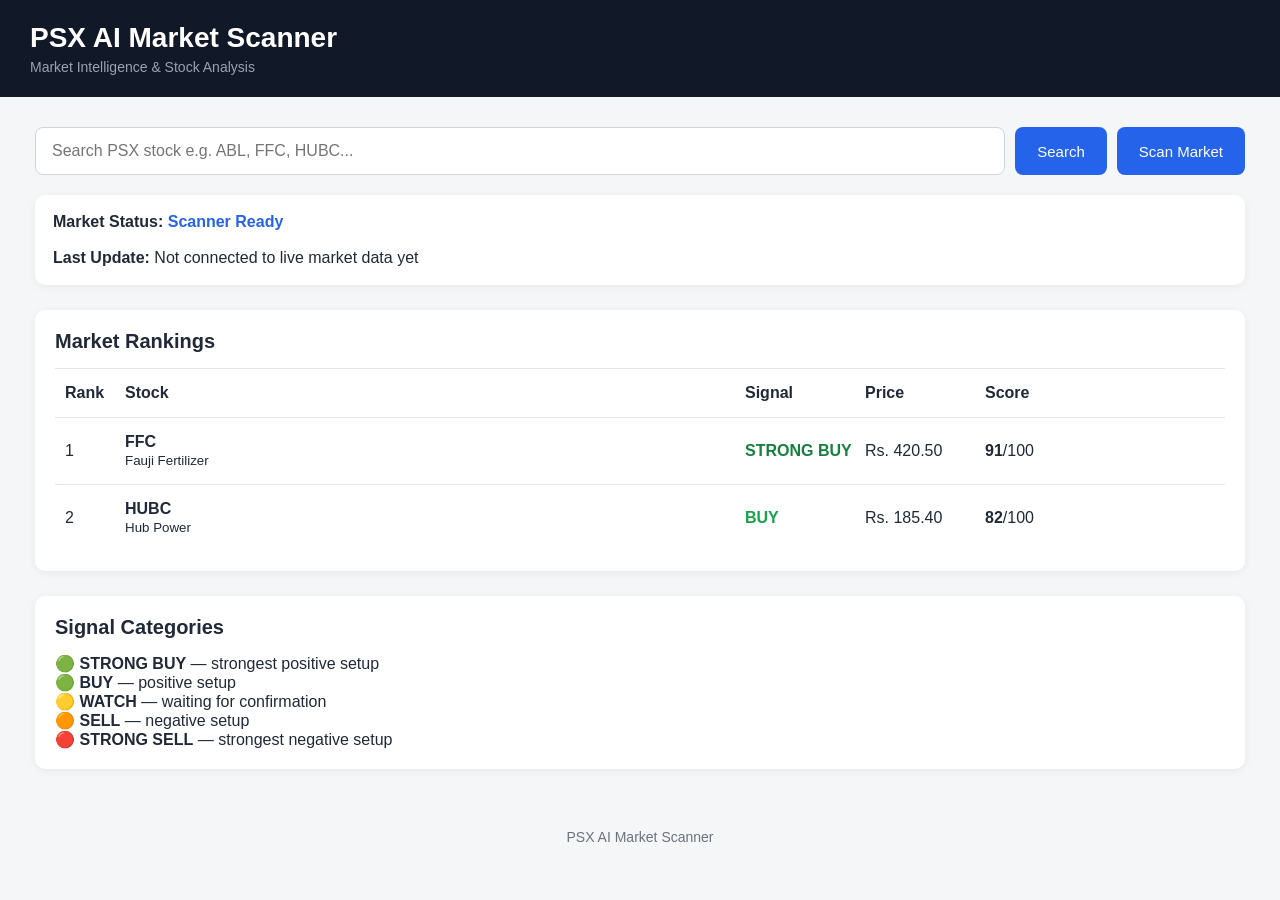
<file: index.html>
<!DOCTYPE html>
<html lang="en">
<head>
    <meta charset="UTF-8">
    <meta name="viewport" content="width=device-width, initial-scale=1.0">

    <title>PSX AI Market Scanner</title>

    <link rel="stylesheet" href="style.css">
</head>

<body>

<header>
    <h1>PSX AI Market Scanner</h1>
    <p>Market Intelligence & Stock Analysis</p>
</header>

<div class="container">

    <div class="top-bar">

        <input
            type="text"
            id="stockSearch"
            class="search-box"
            placeholder="Search PSX stock e.g. ABL, FFC, HUBC..."
        >

        <button onclick="searchStock()">Search</button>

        <button onclick="scanMarket()">Scan Market</button>

    </div>

    <div class="market-status">

        <strong>Market Status:</strong>

        <span class="status-ready">
            Scanner Ready
        </span>

        <br><br>

        <strong>Last Update:</strong>

        <span id="lastUpdate">
            Not connected to live market data yet
        </span>

    </div>

    <div class="section">

        <h2>Market Rankings</h2>

        <div
            class="stock-row"
            style="font-weight:bold; cursor:default;"
        >

            <div>Rank</div>
            <div>Stock</div>
            <div>Signal</div>
            <div>Price</div>
            <div>Score</div>

        </div>

        <div id="stockList">

            <div class="empty-message">
                Click "Scan Market" to run the scanner.
            </div>

        </div>

    </div>

    <div class="section">

        <h2>Signal Categories</h2>

        <p>🟢 <strong>STRONG BUY</strong> — strongest positive setup</p>

        <p>🟢 <strong>BUY</strong> — positive setup</p>

        <p>🟡 <strong>WATCH</strong> — waiting for confirmation</p>

        <p>🟠 <strong>SELL</strong> — negative setup</p>

        <p>🔴 <strong>STRONG SELL</strong> — strongest negative setup</p>

    </div>

</div>

<footer>
    PSX AI Market Scanner
</footer>

<script>

const sampleStocks = [

    {
        symbol: "FFC",
        name: "Fauji Fertilizer",
        price: 420.50,
        score: 91
    },

    {
        symbol: "HUBC",
        name: "Hub Power",
        price: 185.40,
        score: 82
    },

   {
    symbol: "ABL",
    name: "Allied Bank",
    price: null,
    score: 76
},

    {
        symbol: "BOP",
        name: "Bank of Punjab",
        price: 30.10,
        score: 61
    },

    {
        symbol: "CNERGY",
        name: "Cnergyico",
        price: 8.95,
        score: 39
    },

    {
        symbol: "MDTL",
        name: "Media Times",
        price: 1.85,
        score: 18
    }

];

function getSignal(score) {

    if (score >= 85) {
        return {
            text: "STRONG BUY",
            className: "strong-buy"
        };
    }

    if (score >= 70) {
        return {
            text: "BUY",
            className: "buy"
        };
    }

    if (score >= 45) {
        return {
            text: "WATCH",
            className: "watch"
        };
    }

    if (score >= 25) {
        return {
            text: "SELL",
            className: "sell"
        };
    }

    return {
        text: "STRONG SELL",
        className: "strong-sell"
    };

}

function scanMarket() {

    const stockList =
        document.getElementById("stockList");

    stockList.innerHTML = "";

    const sortedStocks =
        [...sampleStocks].sort(
            (a, b) => b.score - a.score
        );

    sortedStocks.forEach((stock, index) => {

        const signal =
            getSignal(stock.score);

        const row =
            document.createElement("div");

        row.className =
            "stock-row stock-data";

        row.innerHTML = `

            <div>
                ${index + 1}
            </div>

            <div>
                <strong>${stock.symbol}</strong>
                <br>
                <small>${stock.name}</small>
            </div>

            <div class="signal ${signal.className}">
                ${signal.text}
            </div>

            <div>
                Rs. ${stock.price.toFixed(2)}
            </div>

            <div>
                <strong>${stock.score}</strong>/100
            </div>

        `;

        row.onclick = function() {

            alert(
                stock.symbol +
                "\\n\\n" +
                "Signal: " +
                signal.text +
                "\\n" +
                "Score: " +
                stock.score +
                "/100" +
                "\\n\\n" +
                "Detailed analysis page will be connected in the next stages."
            );

        };

        stockList.appendChild(row);

    });

    document.getElementById("lastUpdate").textContent =
        "Scanner test completed";

}

function searchStock() {

    const symbol =
        document
            .getElementById("stockSearch")
            .value
            .trim()
            .toUpperCase();

    if (symbol === "") {

        alert("Please enter a PSX stock symbol.");

        return;

    }

    const stock =
        sampleStocks.find(
            item => item.symbol === symbol
        );

    if (!stock) {

        alert(
            "Stock not found in the current test data.\\n\\n" +
            "Live PSX stock search will be connected later."
        );

        return;

    }

    const signal =
        getSignal(stock.score);

    alert(
    stock.symbol +
    " - " +
    stock.name +
    "\n\n" +
    "Price: Rs. " +
    stock.price.toFixed(2) +
    "\n" +
    "Signal: " +
    signal.text +
    "\n" +
    "Score: " +
    stock.score +
    "/100"
);

}

</script>

<script src="config.js"></script>
<script src="scoring.js"></script>

<script>
function calculateMomentumScore(
    price,
    previousClose,
    changePct
) {

    if (
        price === null ||
        previousClose === null ||
        previousClose === 0
    ) {

        return 50;

    }


    if (changePct >= 3) {

        return 100;

    }

    if (changePct >= 2) {

        return 90;

    }

    if (changePct >= 1) {

        return 80;

    }

    if (changePct >= 0.5) {

        return 70;

    }

    if (changePct >= 0) {

        return 60;

    }

    if (changePct >= -0.5) {

        return 50;

    }

    if (changePct >= -1) {

        return 40;

    }

    if (changePct >= -2) {

        return 30;

    }

    if (changePct >= -3) {

        return 20;

    }

    return 10;

}
    
    async function fetchStockQuote(stock) {

    try {

        const response =
            await fetch(
                `https://api.psxlens.com/v1/quotes/${stock.symbol}`
            );

        if (!response.ok) {

            throw new Error(
                "HTTP Error: " + response.status
            );

        }

        const data =
            await response.json();


        stock.apiData = {

            price: data.price,

            change: data.change,

            changePct: data.change_pct,

            open: data.open,

            high: data.high,

            low: data.low,

            previousClose: data.previous_close,

            volume: data.volume,

            high52: data.high_52,

            low52: data.low_52,

            delayed: data.delayed,

            marketStatus: data.market.status,

            asOf: data.as_of

        };


        stock.price =
            data.price;

        stock.momentumScore = calculateMomentumScore(
    data.price,
    data.previous_close,
    data.change_pct
);
        
        console.log(
            stock.symbol + " API DATA:",
            stock.apiData
        );


    } catch (error) {

        console.error(
            stock.symbol + " API ERROR:",
            error
        );

    }

}


async function fetchAllStockQuotes() {

    console.log(
        "Fetching PSX stock data..."
    );


    for (const stock of sampleStocks) {

        await fetchStockQuote(stock);

    }


    console.log(
        "All stock quotes fetched."
    );


    scanMarket();

}


fetchAllStockQuotes();
</script>
    
</body>
</html>
</file>
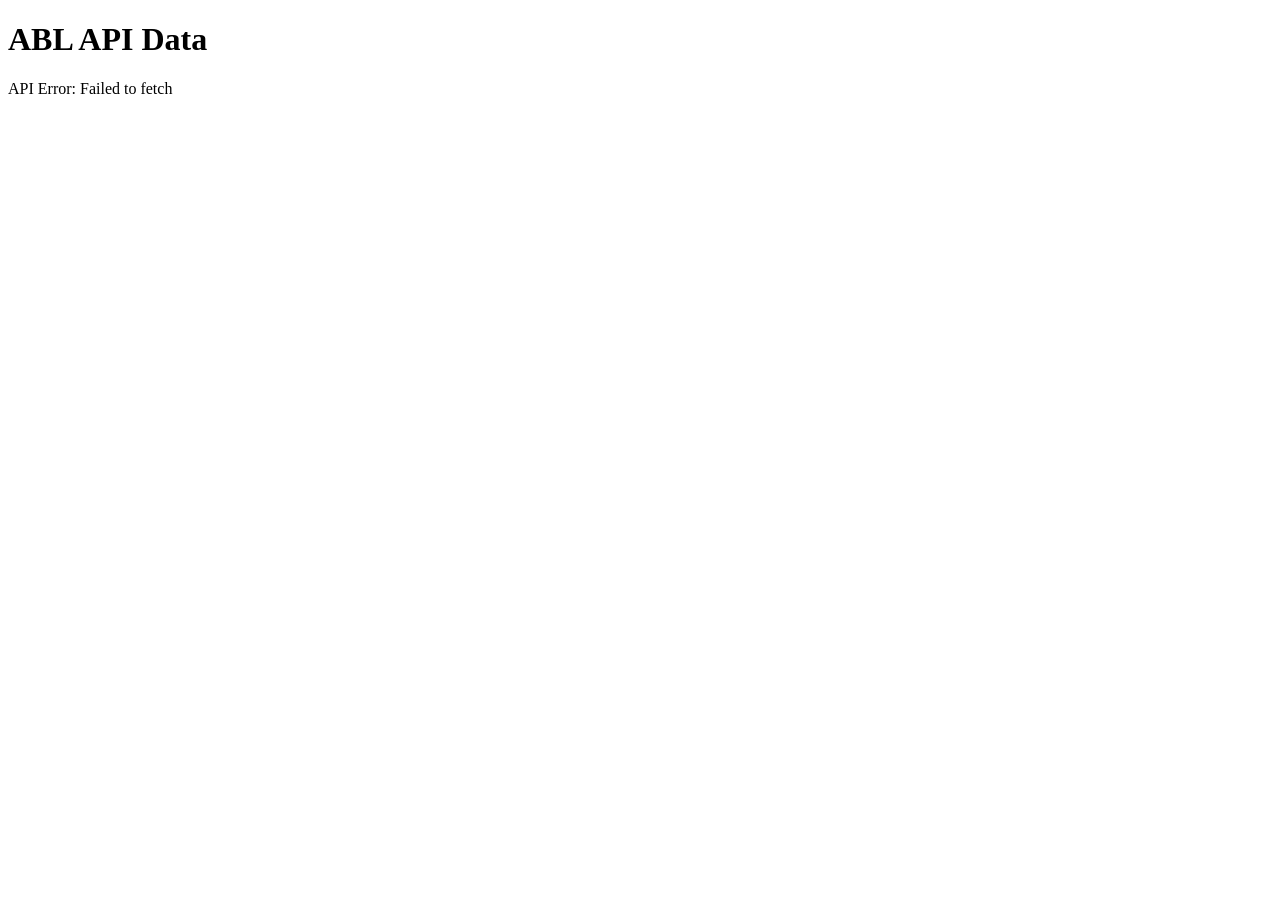
<file: test-api.html>
<!DOCTYPE html>
<html lang="en">

<head>

    <meta charset="UTF-8">

    <meta name="viewport"
          content="width=device-width, initial-scale=1.0">

    <title>PSX API Data Test</title>

</head>

<body>

    <h1>ABL API Data</h1>

    <div id="result">
        Loading...
    </div>


    <script>

        async function loadABL() {

            try {

                const response =
                    await fetch(
                        "https://api.psxlens.com/v1/quotes/ABL"
                    );

                if (!response.ok) {

                    throw new Error(
                        "HTTP Error: " + response.status
                    );

                }

                const data =
                    await response.json();


                document.getElementById("result").innerHTML = `

                    <h2>Raw API Response</h2>

                    <pre>
${JSON.stringify(data, null, 2)}
                    </pre>

                `;


                console.log("ABL API DATA:", data);

            }

            catch (error) {

                document.getElementById("result").innerHTML =

                    "<p>API Error: " +
                    error.message +
                    "</p>";

                console.error(error);

            }

        }


        loadABL();

    </script>

</body>

</html>
</file>
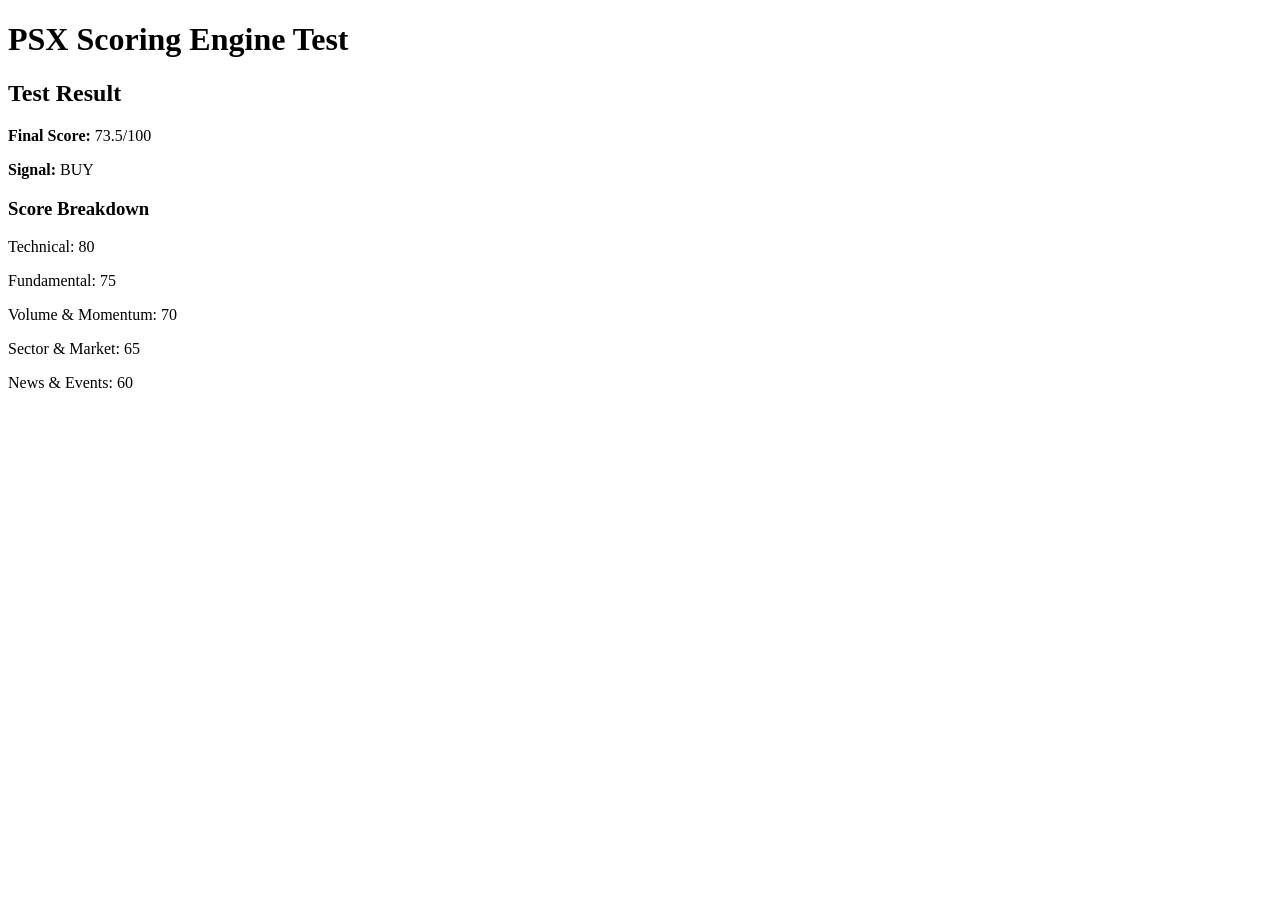
<file: test-scoring.html>
<!DOCTYPE html>
<html lang="en">

<head>

    <meta charset="UTF-8">

    <meta name="viewport"
          content="width=device-width, initial-scale=1.0">

    <title>PSX Scoring Engine Test</title>

</head>


<body>

    <h1>PSX Scoring Engine Test</h1>

    <div id="result"></div>


    <script src="scoring.js"></script>


    <script>

        const testStock = {

            technical: 80,

            fundamental: 75,

            volumeMomentum: 70,

            sectorMarket: 65,

            newsEvents: 60

        };


        const result =
            analyzeStock(testStock);


        document.getElementById("result").innerHTML = `

            <h2>Test Result</h2>

            <p>
                <strong>Final Score:</strong>
                ${result.score}/100
            </p>

            <p>
                <strong>Signal:</strong>
                ${result.signal}
            </p>

            <h3>Score Breakdown</h3>

            <p>
                Technical:
                ${result.breakdown.technical}
            </p>

            <p>
                Fundamental:
                ${result.breakdown.fundamental}
            </p>

            <p>
                Volume & Momentum:
                ${result.breakdown.volumeMomentum}
            </p>

            <p>
                Sector & Market:
                ${result.breakdown.sectorMarket}
            </p>

            <p>
                News & Events:
                ${result.breakdown.newsEvents}
            </p>

        `;

    </script>

</body>

</html>
</file>
<file: style.css>
* {
    box-sizing: border-box;
    margin: 0;
    padding: 0;
}

body {
    font-family: Arial, sans-serif;
    background: #f4f6f8;
    color: #1f2937;
}

/* Header */

header {
    background: #111827;
    color: white;
    padding: 22px 30px;
}

header h1 {
    font-size: 28px;
    margin-bottom: 5px;
}

header p {
    color: #9ca3af;
    font-size: 14px;
}

/* Main container */

.container {
    max-width: 1250px;
    margin: 30px auto;
    padding: 0 20px;
}

/* Search area */

.top-bar {
    display: flex;
    gap: 10px;
    margin-bottom: 20px;
}

.search-box {
    flex: 1;
    padding: 14px 16px;
    border: 1px solid #d1d5db;
    border-radius: 8px;
    font-size: 16px;
    outline: none;
}

.search-box:focus {
    border-color: #2563eb;
}

button {
    border: none;
    border-radius: 8px;
    padding: 14px 22px;
    font-size: 15px;
    cursor: pointer;
    background: #2563eb;
    color: white;
}

button:hover {
    background: #1d4ed8;
}

/* Market status */

.market-status {
    background: white;
    border-radius: 10px;
    padding: 18px;
    margin-bottom: 25px;
    box-shadow: 0 2px 8px rgba(0, 0, 0, 0.06);
}

.status-ready {
    color: #2563eb;
    font-weight: bold;
}

/* Sections */

.section {
    background: white;
    border-radius: 10px;
    padding: 20px;
    margin-bottom: 25px;
    box-shadow: 0 2px 8px rgba(0, 0, 0, 0.06);
}

.section h2 {
    margin-bottom: 15px;
    font-size: 20px;
}

/* Ranking table */

.stock-row {
    display: grid;
    grid-template-columns: 60px 1.5fr 120px 120px 100px 130px;
    align-items: center;
    padding: 15px 10px;
    border-top: 1px solid #e5e7eb;
}

.ranking-header {
    font-weight: bold;
    background: #f9fafb;
    border-top: none;
}

.change-positive {
    color: #15803d;
    font-weight: bold;
}

.change-negative {
    color: #dc2626;
    font-weight: bold;
}

.stock-row.stock-data {
    cursor: pointer;
}

.stock-row.stock-data:hover {
    background: #f9fafb;
}
/* Signals */

.signal {
    font-weight: bold;
}

.strong-buy {
    color: #15803d;
}

.buy {
    color: #16a34a;
}

.watch {
    color: #ca8a04;
}

.sell {
    color: #ea580c;
}

.strong-sell {
    color: #dc2626;
}

/* Empty message */

.empty-message {
    color: #6b7280;
    padding: 25px 10px;
}

/* Footer */

footer {
    text-align: center;
    color: #6b7280;
    padding: 30px;
    font-size: 14px;
}

/* Mobile */

@media (max-width: 700px) {

    .stock-row {
        grid-template-columns: 45px 1fr 120px;
    }

    .stock-row div:nth-child(4),
    .stock-row div:nth-child(5) {
        display: none;
    }

    .top-bar {
        flex-direction: column;
    }

    button {
        width: 100%;
    }
}
</file>
